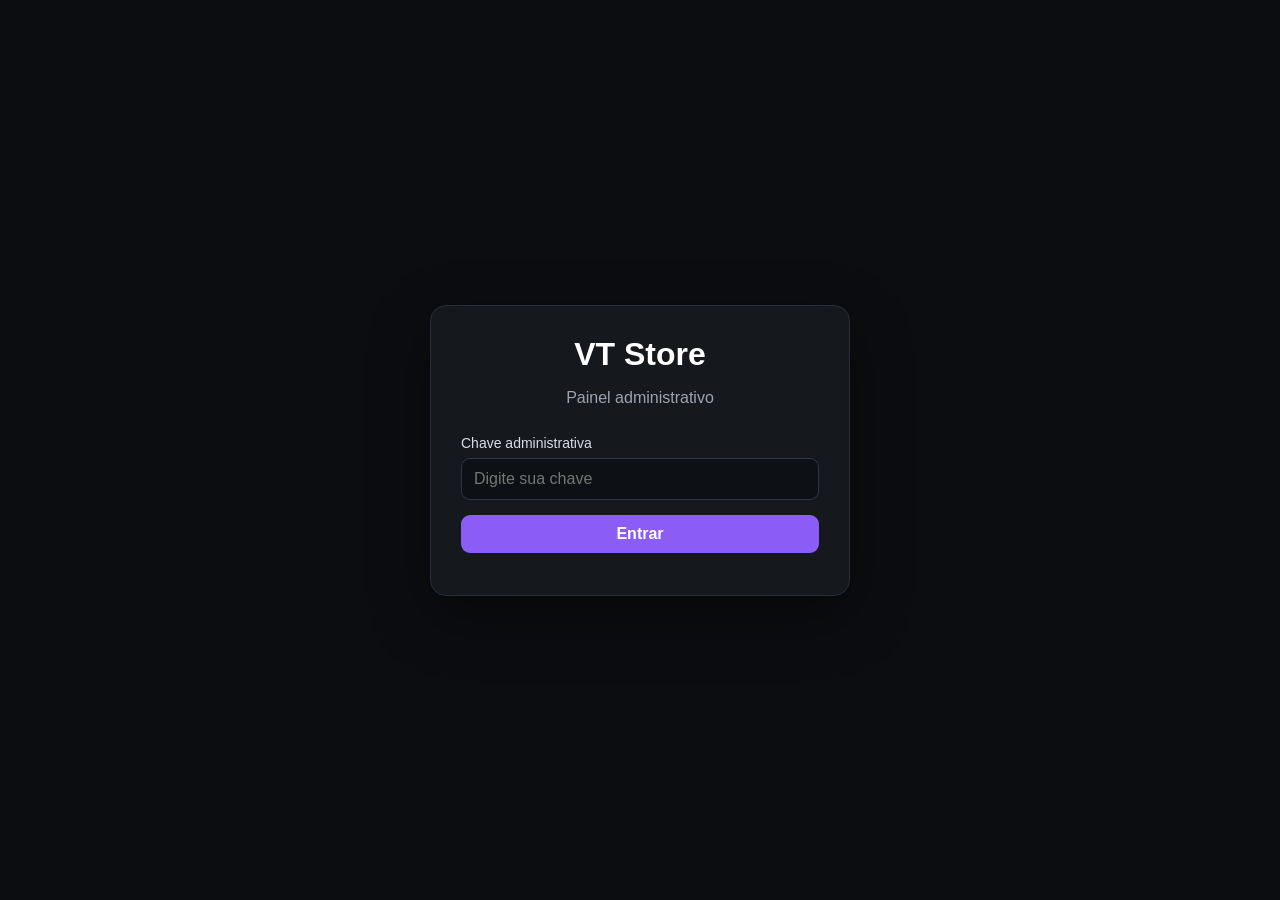
<file: admin.html>
<!DOCTYPE html>
<html lang="pt-BR">
<head>
  <meta charset="UTF-8">
  <meta name="viewport" content="width=device-width, initial-scale=1.0">

  <title>VT Store - Painel Administrativo</title>

  <style>
    * {
      box-sizing: border-box;
    }

    body {
      margin: 0;
      background: #0b0d10;
      color: #fff;
      font-family: Arial, Helvetica, sans-serif;
    }

    button,
    input,
    select,
    textarea {
      font: inherit;
    }

    button {
      cursor: pointer;
      border: 0;
      border-radius: 9px;
      padding: 10px 15px;
      font-weight: 700;
    }

    input,
    select,
    textarea {
      width: 100%;
      background: #0d1014;
      color: #fff;
      border: 1px solid #303640;
      border-radius: 9px;
      padding: 11px 12px;
      outline: none;
    }

    input:focus,
    select:focus,
    textarea:focus {
      border-color: #8b5cf6;
    }

    textarea {
      resize: vertical;
      min-height: 90px;
    }

    .btn-primary {
      background: #8b5cf6;
      color: #fff;
    }

    .btn-secondary {
      background: #292e36;
      color: #fff;
    }

    .btn-success {
      background: #198754;
      color: #fff;
    }

    .btn-danger {
      background: #dc3545;
      color: #fff;
    }

    .btn-whatsapp {
      background: #25d366;
      color: #fff;
    }

    .field {
      margin-bottom: 15px;
    }

    label {
      display: block;
      margin-bottom: 7px;
      color: #d9dde3;
      font-size: 14px;
    }

    /* LOGIN */

    .login {
      min-height: 100vh;
      display: flex;
      align-items: center;
      justify-content: center;
      padding: 20px;
    }

    .login-box {
      width: 100%;
      max-width: 420px;
      background: #15181d;
      border: 1px solid #292e36;
      border-radius: 16px;
      padding: 30px;
      box-shadow: 0 20px 60px rgba(0,0,0,.4);
    }

    .login-box h1 {
      margin: 0 0 8px;
      text-align: center;
    }

    .login-box p {
      text-align: center;
      color: #9da4af;
      margin-bottom: 28px;
    }

    .error {
      color: #ff7777;
      margin-top: 12px;
      font-size: 14px;
    }

    /* PAINEL */

    #panel {
      display: none;
    }

    header {
      position: sticky;
      top: 0;
      z-index: 20;
      background: rgba(11,13,16,.96);
      backdrop-filter: blur(10px);
      border-bottom: 1px solid #242931;
    }

    .header-inner {
      max-width: 1500px;
      margin: auto;
      padding: 15px 20px;
      display: flex;
      justify-content: space-between;
      align-items: center;
      gap: 15px;
    }

    .logo {
      font-size: 22px;
      font-weight: 900;
    }

    .logo span {
      color: #8b5cf6;
    }

    main {
      max-width: 1500px;
      margin: auto;
      padding: 25px 20px 60px;
    }

    /* ESTATÍSTICAS */

    .stats {
      display: grid;
      grid-template-columns: repeat(6, 1fr);
      gap: 14px;
      margin-bottom: 25px;
    }

    .stat {
      background: #15181d;
      border: 1px solid #292e36;
      border-radius: 13px;
      padding: 18px;
    }

    .stat-title {
      color: #969eaa;
      font-size: 13px;
      margin-bottom: 8px;
    }

    .stat-value {
      font-size: 25px;
      font-weight: 900;
    }

    /* SEÇÕES */

    .section {
      background: #15181d;
      border: 1px solid #292e36;
      border-radius: 14px;
      margin-bottom: 25px;
      overflow: hidden;
    }

    .section-header {
      padding: 18px 20px;
      border-bottom: 1px solid #292e36;
      display: flex;
      justify-content: space-between;
      align-items: center;
      gap: 10px;
    }

    .section-header h2 {
      margin: 0;
      font-size: 18px;
    }

    /* NOVO PRODUTO */

    .new-product {
      padding: 20px;
    }

    .new-product-grid {
      display: grid;
      grid-template-columns: 1fr 1fr;
      gap: 15px;
    }

    .new-product-grid .full {
      grid-column: 1 / -1;
    }

    .new-product-actions {
      display: flex;
      gap: 10px;
      flex-wrap: wrap;
      margin-top: 5px;
    }

    .new-product-message {
      margin-top: 12px;
      font-size: 14px;
    }

    /* PEDIDOS */

    .table-wrapper {
      overflow-x: auto;
    }

    table {
      width: 100%;
      border-collapse: collapse;
      min-width: 1150px;
    }

    th,
    td {
      padding: 13px 15px;
      border-bottom: 1px solid #252a31;
      text-align: left;
      vertical-align: middle;
    }

    th {
      color: #969eaa;
      font-size: 12px;
      text-transform: uppercase;
    }

    td {
      font-size: 14px;
    }

    tr:hover td {
      background: rgba(139,92,246,.025);
    }

    .status {
      min-width: 145px;
    }

    .delivery-badge {
      display: inline-block;
      padding: 5px 8px;
      border-radius: 7px;
      background: #292e36;
      font-size: 12px;
      font-weight: 700;
      margin-bottom: 5px;
    }

    .delivery-home {
      background: rgba(139,92,246,.16);
      color: #c4a7ff;
    }

    .delivery-pickup {
      background: rgba(25,135,84,.18);
      color: #72e0a5;
    }

    .shipping-price {
      color: #9da4af;
      font-size: 12px;
    }

    /* PRODUTOS */

    .products-grid {
      display: grid;
      grid-template-columns: repeat(3, 1fr);
      gap: 18px;
      padding: 20px;
    }

    .product-card {
      background: #0e1115;
      border: 1px solid #292e36;
      border-radius: 13px;
      padding: 16px;
    }

    .product-card h3 {
      margin: 0 0 14px;
    }

    .product-image {
      width: 100%;
      aspect-ratio: 1/1;
      object-fit: cover;
      border-radius: 10px;
      background: #181c22;
      margin-bottom: 12px;
    }

    .stock-row {
      display: flex;
      gap: 7px;
      align-items: center;
    }

    .stock-row button {
      width: 40px;
      padding: 10px 0;
    }

    .actions {
      display: flex;
      gap: 8px;
      flex-wrap: wrap;
      margin-top: 14px;
    }

    .checkbox {
      display: flex;
      align-items: center;
      gap: 8px;
      margin-top: 10px;
    }

    .checkbox input {
      width: auto;
    }

    .media-list {
      display: grid;
      grid-template-columns: repeat(3, 1fr);
      gap: 8px;
      margin-top: 12px;
    }

    .media-item {
      position: relative;
    }

    .media-item img,
    .media-item video {
      width: 100%;
      aspect-ratio: 1;
      object-fit: cover;
      border-radius: 7px;
      background: #111;
    }

    .media-delete {
      position: absolute;
      right: 5px;
      top: 5px;
      padding: 5px 8px;
      background: #dc3545;
      color: #fff;
      font-size: 12px;
    }

    /* MODAL */

    .modal {
      position: fixed;
      inset: 0;
      background: rgba(0,0,0,.75);
      z-index: 100;
      display: none;
      align-items: center;
      justify-content: center;
      padding: 20px;
    }

    .modal.show {
      display: flex;
    }

    .modal-content {
      width: 100%;
      max-width: 850px;
      max-height: 90vh;
      overflow-y: auto;
      background: #15181d;
      border: 1px solid #303640;
      border-radius: 15px;
      padding: 22px;
    }

    .modal-header {
      display: flex;
      justify-content: space-between;
      align-items: center;
      margin-bottom: 20px;
    }

    .modal-header h2 {
      margin: 0;
    }

    .close {
      background: transparent;
      color: #fff;
      font-size: 24px;
      padding: 0 5px;
    }

    .order-info {
      display: grid;
      grid-template-columns: 1fr 1fr;
      gap: 12px;
    }

    .info-box {
      background: #0e1115;
      border: 1px solid #292e36;
      border-radius: 9px;
      padding: 12px;
    }

    .info-box small {
      display: block;
      color: #8e96a2;
      margin-bottom: 4px;
    }

    .info-box strong {
      word-break: break-word;
    }

    .order-items {
      margin-top: 18px;
    }

    .order-item {
      display: flex;
      justify-content: space-between;
      gap: 15px;
      padding: 12px 0;
      border-bottom: 1px solid #292e36;
    }

    .order-total {
      text-align: right;
      font-size: 22px;
      font-weight: 900;
      margin-top: 18px;
    }

    .shipping-box {
      margin-top: 18px;
      background: #0e1115;
      border: 1px solid #292e36;
      border-radius: 10px;
      padding: 15px;
    }

    .shipping-box h3 {
      margin: 0 0 12px;
    }

    .shipping-line {
      display: flex;
      justify-content: space-between;
      gap: 15px;
      padding: 7px 0;
      border-bottom: 1px solid #292e36;
    }

    .shipping-line:last-child {
      border-bottom: 0;
    }

    .empty {
      text-align: center;
      padding: 35px;
      color: #8f97a3;
    }

    .small-muted {
      color: #8e96a2;
      font-size: 12px;
    }

    @media (max-width: 1100px) {
      .stats {
        grid-template-columns: repeat(3, 1fr);
      }

      .products-grid {
        grid-template-columns: repeat(2, 1fr);
      }
    }

    @media (max-width: 700px) {
      .stats {
        grid-template-columns: repeat(2, 1fr);
      }

      .products-grid {
        grid-template-columns: 1fr;
      }

      .new-product-grid {
        grid-template-columns: 1fr;
      }

      .new-product-grid .full {
        grid-column: auto;
      }

      .order-info {
        grid-template-columns: 1fr;
      }

      .header-inner {
        align-items: flex-start;
      }
    }
  </style>
</head>

<body>

  <!-- LOGIN -->

  <div id="loginScreen" class="login">

    <div class="login-box">

      <h1>VT Store</h1>

      <p>Painel administrativo</p>

      <div class="field">

        <label for="adminKey">
          Chave administrativa
        </label>

        <input
          type="password"
          id="adminKey"
          placeholder="Digite sua chave"
          autocomplete="off"
        >

      </div>

      <button
        class="btn-primary"
        style="width:100%;"
        onclick="login()"
      >
        Entrar
      </button>

      <div
        id="loginError"
        class="error"
      ></div>

    </div>

  </div>


  <!-- PAINEL -->

  <div id="panel">

    <header>

      <div class="header-inner">

        <div class="logo">
          VT <span>STORE</span> — ADMIN
        </div>

        <button
          class="btn-danger"
          onclick="logout()"
        >
          Sair
        </button>

      </div>

    </header>


    <main>

      <!-- ESTATÍSTICAS -->

      <div class="stats">

        <div class="stat">

          <div class="stat-title">
            Total de pedidos
          </div>

          <div
            id="statTotal"
            class="stat-value"
          >
            0
          </div>

        </div>


        <div class="stat">

          <div class="stat-title">
            Pendentes
          </div>

          <div
            id="statPending"
            class="stat-value"
          >
            0
          </div>

        </div>


        <div class="stat">

          <div class="stat-title">
            Pagos
          </div>

          <div
            id="statPaid"
            class="stat-value"
          >
            0
          </div>

        </div>


        <div class="stat">

          <div class="stat-title">
            Enviados
          </div>

          <div
            id="statShipped"
            class="stat-value"
          >
            0
          </div>

        </div>


        <div class="stat">

          <div class="stat-title">
            Entregues
          </div>

          <div
            id="statDelivered"
            class="stat-value"
          >
            0
          </div>

        </div>


        <div class="stat">

          <div class="stat-title">
            Total vendido
          </div>

          <div
            id="statRevenue"
            class="stat-value"
          >
            R$ 0,00
          </div>

        </div>

      </div>


      <!-- CADASTRAR PRODUTO -->

      <section class="section">

        <div class="section-header">

          <h2>
            ➕ Cadastrar novo produto
          </h2>

        </div>


        <div class="new-product">

          <div class="new-product-grid">

            <div class="field">

              <label>
                Nome do produto *
              </label>

              <input
                id="newProductName"
                type="text"
                placeholder="Ex: Xbox One S 1TB"
              >

            </div>


            <div class="field">

              <label>
                Categoria *
              </label>

              <input
                id="newProductCategory"
                type="text"
                placeholder="Ex: Xbox"
              >

            </div>


            <div class="field">

              <label>
                Preço *
              </label>

              <input
                id="newProductPrice"
                type="number"
                step="0.01"
                min="0"
                placeholder="Ex: 1000"
              >

            </div>


            <div class="field">

              <label>
                Estoque *
              </label>

              <input
                id="newProductStock"
                type="number"
                min="0"
                step="1"
                value="1"
              >

            </div>


            <div class="field full">

              <label>
                Descrição
              </label>

              <textarea
                id="newProductDescription"
                placeholder="Digite a descrição do produto..."
              ></textarea>

            </div>


            <div>

              <label class="checkbox">

                <input
                  type="checkbox"
                  id="newProductActive"
                  checked
                >

                Produto ativo

              </label>

            </div>


            <div>

              <label class="checkbox">

                <input
                  type="checkbox"
                  id="newProductPromotion"
                >

                Produto em promoção

              </label>

            </div>

          </div>


          <div class="new-product-actions">

            <button
              class="btn-success"
              onclick="createProduct()"
            >
              Criar produto
            </button>

            <button
              class="btn-secondary"
              onclick="clearNewProductForm()"
            >
              Limpar
            </button>

          </div>


          <div
            id="newProductMessage"
            class="new-product-message"
          ></div>

        </div>

      </section>


      <!-- PEDIDOS -->

      <section class="section">

        <div class="section-header">

          <h2>
            🛒 Pedidos
          </h2>

          <button
            class="btn-secondary"
            onclick="loadData()"
          >
            Atualizar
          </button>

        </div>


        <div class="table-wrapper">

          <table>

            <thead>

              <tr>

                <th>Pedido</th>
                <th>Cliente</th>
                <th>Entrega</th>
                <th>Endereço</th>
                <th>Produtos</th>
                <th>Frete</th>
                <th>Valor</th>
                <th>Status</th>
                <th>Data</th>
                <th></th>

              </tr>

            </thead>


            <tbody id="ordersTable"></tbody>

          </table>

        </div>

      </section>


      <!-- PRODUTOS -->

      <section class="section">

        <div class="section-header">

          <h2>
            📦 Produtos cadastrados
          </h2>

        </div>


        <div
          id="productsGrid"
          class="products-grid"
        ></div>

      </section>

    </main>

  </div>


  <!-- MODAL PEDIDO -->

  <div
    id="orderModal"
    class="modal"
  >

    <div class="modal-content">

      <div class="modal-header">

        <h2>
          Detalhes do pedido
        </h2>

        <button
          class="close"
          onclick="closeOrderModal()"
        >
          ×
        </button>

      </div>


      <div id="orderDetails"></div>

    </div>

  </div>


<script>
"use strict";


const ADMIN_FUNCTION_URL =
  "https://knmwxyxgcgytzhggzhhd.supabase.co/functions/v1/admin-orders";


const WHATSAPP_NUMBER =
  "5515991713864";


let adminKey = "";

let products = [];
let productImages = [];
let productVideos = [];
let orders = [];


/* =========================================================
   LOGIN
========================================================= */

function login() {

  const input =
    document.getElementById("adminKey");

  const error =
    document.getElementById("loginError");

  adminKey =
    String(input.value || "").trim();


  if (!adminKey) {

    error.textContent =
      "Digite sua chave.";

    return;
  }


  error.textContent =
    "Verificando...";


  loadData();

}


/* =========================================================
   LOGOUT
========================================================= */

function logout() {

  adminKey = "";

  products = [];
  productImages = [];
  productVideos = [];
  orders = [];


  document.getElementById("panel").style.display =
    "none";


  document.getElementById("loginScreen").style.display =
    "flex";


  document.getElementById("adminKey").value =
    "";


  document.getElementById("loginError").textContent =
    "";

}


/* =========================================================
   API
========================================================= */

async function apiRequest(options = {}) {

  const response =
    await fetch(
      ADMIN_FUNCTION_URL,
      {
        ...options,

        headers: {
          ...(options.headers || {}),
          "x-admin-key": adminKey
        }
      }
    );


  let data = null;


  try {

    data =
      await response.json();

  } catch (error) {

    throw new Error(
      "Resposta inválida do servidor."
    );

  }


  if (
    !response.ok ||
    data.success === false
  ) {

    throw new Error(
      data.error ||
      data.message ||
      "Erro na requisição."
    );

  }


  return data;

}


/* =========================================================
   CARREGAR DADOS
========================================================= */

async function loadData() {

  const loginError =
    document.getElementById("loginError");


  try {

    const data =
      await apiRequest({
        method: "GET"
      });


    orders =
      Array.isArray(data.orders)
        ? data.orders
        : [];


    products =
      Array.isArray(data.products)
        ? data.products
        : [];


    productImages =
      Array.isArray(data.product_images)
        ? data.product_images
        : [];


    productVideos =
      Array.isArray(data.product_videos)
        ? data.product_videos
        : [];


    document.getElementById("loginScreen").style.display =
      "none";


    document.getElementById("panel").style.display =
      "block";


    renderStats();
    renderOrders();
    renderProducts();


  } catch (error) {

    console.error(error);


    document.getElementById("panel").style.display =
      "none";


    document.getElementById("loginScreen").style.display =
      "flex";


    loginError.textContent =
      error.message ||
      "Chave inválida ou erro ao conectar.";

  }

}


/* =========================================================
   CRIAR PRODUTO
========================================================= */

async function createProduct() {

  const message =
    document.getElementById(
      "newProductMessage"
    );


  const name =
    document.getElementById(
      "newProductName"
    ).value.trim();


  const category =
    document.getElementById(
      "newProductCategory"
    ).value.trim();


  const price =
    Number(
      document.getElementById(
        "newProductPrice"
      ).value || 0
    );


  const stock =
    Number(
      document.getElementById(
        "newProductStock"
      ).value || 0
    );


  const description =
    document.getElementById(
      "newProductDescription"
    ).value;


  const active =
    document.getElementById(
      "newProductActive"
    ).checked;


  const promotion =
    document.getElementById(
      "newProductPromotion"
    ).checked;


  if (!name) {

    message.style.color =
      "#ff7777";

    message.textContent =
      "Digite o nome do produto.";

    return;
  }


  if (!category) {

    message.style.color =
      "#ff7777";

    message.textContent =
      "Digite a categoria.";

    return;
  }


  if (
    !Number.isFinite(price) ||
    price < 0
  ) {

    message.style.color =
      "#ff7777";

    message.textContent =
      "Digite um preço válido.";

    return;
  }


  if (
    !Number.isInteger(stock) ||
    stock < 0
  ) {

    message.style.color =
      "#ff7777";

    message.textContent =
      "Digite um estoque válido.";

    return;
  }


  try {

    message.style.color =
      "#aaa";

    message.textContent =
      "Criando produto...";


    await apiRequest({

      method: "POST",

      headers: {
        "Content-Type":
          "application/json"
      },

      body:
        JSON.stringify({

          action:
            "create_product",

          name:
            name,

          category:
            category,

          description:
            description,

          price:
            price,

          stock:
            stock,

          active:
            active,

          promotion:
            promotion

        })

    });


    message.style.color =
      "#4ade80";

    message.textContent =
      "Produto criado com sucesso!";


    clearNewProductForm();


    await loadData();


    window.scrollTo({
      top: 0,
      behavior: "smooth"
    });


  } catch (error) {

    console.error(error);

    message.style.color =
      "#ff7777";

    message.textContent =
      error.message ||
      "Erro ao criar produto.";

  }

}


/* =========================================================
   LIMPAR NOVO PRODUTO
========================================================= */

function clearNewProductForm() {

  document.getElementById(
    "newProductName"
  ).value = "";


  document.getElementById(
    "newProductCategory"
  ).value = "";


  document.getElementById(
    "newProductPrice"
  ).value = "";


  document.getElementById(
    "newProductStock"
  ).value = "1";


  document.getElementById(
    "newProductDescription"
  ).value = "";


  document.getElementById(
    "newProductActive"
  ).checked = true;


  document.getElementById(
    "newProductPromotion"
  ).checked = false;

}


/* =========================================================
   ESTATÍSTICAS
========================================================= */

function renderStats() {

  const total =
    orders.length;


  const pending =
    orders.filter(
      o => o.status === "pending"
    ).length;


  const paid =
    orders.filter(
      o => o.status === "paid"
    ).length;


  const shipped =
    orders.filter(
      o => o.status === "shipped"
    ).length;


  const delivered =
    orders.filter(
      o => o.status === "delivered"
    ).length;


  const revenue =
    orders
      .filter(
        o =>
          o.status === "paid" ||
          o.status === "shipped" ||
          o.status === "delivered"
      )
      .reduce(
        (sum, order) =>
          sum +
          Number(order.total || 0),
        0
      );


  document.getElementById(
    "statTotal"
  ).textContent =
    total;


  document.getElementById(
    "statPending"
  ).textContent =
    pending;


  document.getElementById(
    "statPaid"
  ).textContent =
    paid;


  document.getElementById(
    "statShipped"
  ).textContent =
    shipped;


  document.getElementById(
    "statDelivered"
  ).textContent =
    delivered;


  document.getElementById(
    "statRevenue"
  ).textContent =
    formatMoney(revenue);

}


/* =========================================================
   PEDIDOS
========================================================= */

function renderOrders() {

  const tbody =
    document.getElementById(
      "ordersTable"
    );


  if (!orders.length) {

    tbody.innerHTML =
      `
        <tr>
          <td colspan="10">
            <div class="empty">
              Nenhum pedido encontrado.
            </div>
          </td>
        </tr>
      `;

    return;
  }


  tbody.innerHTML =
    orders.map(
      order => {

        const items =
          parseItems(order.items);


        const productNames =
          items
            .map(
              item =>
                escapeHtml(
                  item.name ||
                  item.product_name ||
                  "Produto"
                ) +
                (
                  Number(item.quantity || 1) > 1
                    ? " x" + Number(item.quantity)
                    : ""
                )
            )
            .join("<br>");


        const address =
          [
            order.customer_address,
            order.customer_number,
            order.customer_complement
          ]
          .filter(Boolean)
          .join(", ");


        const deliveryInfo =
          getDeliveryInfo(order);


        const shippingPrice =
          getShippingPrice(order);


        return `
          <tr>

            <td>
              <strong>
                ${escapeHtml(
                  order.order_nsu ||
                  "-"
                )}
              </strong>
            </td>


            <td>

              ${escapeHtml(
                order.customer_name ||
                "Não informado"
              )}

              <br>

              <small>
                ${escapeHtml(
                  order.customer_phone ||
                  ""
                )}
              </small>

            </td>


            <td>

              <span
                class="delivery-badge ${
                  deliveryInfo.type === "pickup"
                    ? "delivery-pickup"
                    : "delivery-home"
                }"
              >
                ${escapeHtml(
                  deliveryInfo.label
                )}
              </span>

              <br>

              <span class="small-muted">
                ${escapeHtml(
                  deliveryInfo.detail
                )}
              </span>

            </td>


            <td>

              ${escapeHtml(
                address ||
                (
                  deliveryInfo.type === "pickup"
                    ? "Retirada em Itapetininga/SP"
                    : "Não informado"
                )
              )}

              ${
                order.customer_cep
                  ? `
                    <br>
                    <small>
                      CEP:
                      ${escapeHtml(
                        order.customer_cep
                      )}
                    </small>
                  `
                  : ""
              }

            </td>


            <td>
              ${productNames || "-"}
            </td>


            <td>

              <strong>
                ${
                  shippingPrice > 0
                    ? formatMoney(shippingPrice)
                    : "Grátis"
                }
              </strong>

            </td>


            <td>

              <strong>
                ${formatMoney(order.total)}
              </strong>

            </td>


            <td>

              <select
                class="status"
                onchange="changeOrderStatus(
                  '${escapeJs(order.order_nsu)}',
                  this.value
                )"
              >

                ${statusOption(
                  "pending",
                  "🟡 PENDENTE",
                  order.status
                )}

                ${statusOption(
                  "paid",
                  "🟢 PAGO",
                  order.status
                )}

                ${statusOption(
                  "shipped",
                  "📦 ENVIADO",
                  order.status
                )}

                ${statusOption(
                  "delivered",
                  "✅ ENTREGUE",
                  order.status
                )}

                ${statusOption(
                  "cancelled",
                  "🔴 CANCELADO",
                  order.status
                )}

              </select>

            </td>


            <td>
              ${formatDate(order.created_at)}
            </td>


            <td>

              <button
                class="btn-secondary"
                onclick="openOrder(
                  '${escapeJs(order.order_nsu)}'
                )"
              >
                Ver
              </button>

            </td>

          </tr>
        `;

      }
    ).join("");

}


/* =========================================================
   ENTREGA
========================================================= */

function getDeliveryInfo(order) {

  const shipping =
    order.shipping ||
    order.shipping_data ||
    order.delivery ||
    null;


  const shippingId =
    shipping &&
    typeof shipping === "object"
      ? (
          shipping.id ||
          shipping.shipping_id ||
          ""
        )
      : "";


  const shippingName =
    shipping &&
    typeof shipping === "object"
      ? (
          shipping.name ||
          shipping.label ||
          ""
        )
      : "";


  if (
    shippingId === "vt-retirada" ||
    /retirada/i.test(
      shippingName
    ) ||
    (
      !order.customer_address &&
      !order.customer_cep &&
      Number(order.shipping_price || 0) === 0
    )
  ) {

    return {
      type: "pickup",
      label: "🎁 Retirada grátis",
      detail: "Itapetininga/SP"
    };

  }


  return {
    type: "delivery",
    label: "🚚 Receber em casa",
    detail:
      shippingName ||
      "Entrega"
  };

}


function getShippingPrice(order) {

  const possibleValues = [

    order.shipping_price,

    order.shipping_cost,

    order.freight,

    order.delivery_price,

    order.shipping_amount

  ];


  for (
    const value of possibleValues
  ) {

    const number =
      Number(value);


    if (
      Number.isFinite(number)
    ) {

      return number;

    }

  }


  const shipping =
    order.shipping;


  if (
    shipping &&
    typeof shipping === "object"
  ) {

    const number =
      Number(
        shipping.price ||
        shipping.amount ||
        shipping.cost ||
        0
      );


    if (
      Number.isFinite(number)
    ) {

      return number;

    }

  }


  /*
    Compatibilidade com pedidos antigos:

    Se o pedido não possui campo de frete,
    tentamos descobrir pelo total dos itens.
  */

  const items =
    parseItems(order.items);


  const itemsTotal =
    items.reduce(
      (sum, item) => {

        const quantity =
          Number(
            item.quantity || 1
          );

        const price =
          Number(
            item.price ||
            item.unit_price ||
            0
          );

        return sum +
          (price * quantity);

      },
      0
    );


  const total =
    Number(
      order.total || 0
    );


  const difference =
    total -
    itemsTotal;


  if (
    difference > 0.009
  ) {

    return difference;

  }


  return 0;

}


/* =========================================================
   STATUS
========================================================= */

function statusOption(
  value,
  label,
  current
) {

  return `
    <option
      value="${value}"
      ${current === value ? "selected" : ""}
    >
      ${label}
    </option>
  `;

}


async function changeOrderStatus(
  orderNsu,
  status
) {

  try {

    const confirmed =
      confirm(
        "Alterar o status deste pedido para:\n\n" +
        statusLabel(status) +
        "?"
      );


    if (!confirmed) {

      renderOrders();

      return;
    }


    await apiRequest({

      method: "POST",

      headers: {
        "Content-Type":
          "application/json"
      },

      body:
        JSON.stringify({

          action:
            "update_order_status",

          order_nsu:
            orderNsu,

          status:
            status

        })

    });


    await loadData();


  } catch (error) {

    alert(
      error.message ||
      "Não foi possível alterar o status."
    );

    renderOrders();

  }

}


function statusLabel(status) {

  const labels = {

    pending:
      "🟡 PENDENTE",

    paid:
      "🟢 PAGO",

    shipped:
      "📦 ENVIADO",

    delivered:
      "✅ ENTREGUE",

    cancelled:
      "🔴 CANCELADO"

  };


  return labels[status] ||
    status;

}


/* =========================================================
   ABRIR PEDIDO
========================================================= */

function openOrder(orderNsu) {

  const order =
    orders.find(
      o =>
        String(o.order_nsu) ===
        String(orderNsu)
    );


  if (!order) {

    alert(
      "Pedido não encontrado."
    );

    return;
  }


  const items =
    parseItems(order.items);


  const deliveryInfo =
    getDeliveryInfo(order);


  const shippingPrice =
    getShippingPrice(order);


  const address =
    [
      order.customer_address,
      order.customer_number,
      order.customer_complement
    ]
    .filter(Boolean)
    .join(", ");


  const fullAddress =
    [
      address,
      order.customer_neighborhood,
      order.customer_city,
      order.customer_state
    ]
    .filter(Boolean)
    .join(" - ");


  const phone =
    normalizePhone(
      order.customer_phone
    );


  const whatsappMessage =
    buildWhatsAppMessage(order);


  const itemsTotal =
    items.reduce(
      (sum, item) => {

        const quantity =
          Number(
            item.quantity || 1
          );

        const price =
          Number(
            item.price ||
            item.unit_price ||
            0
          );

        return sum +
          price * quantity;

      },
      0
    );


  const html = `

    <div class="order-info">


      <div class="info-box">

        <small>Número do pedido</small>

        <strong>
          ${escapeHtml(
            order.order_nsu ||
            "-"
          )}
        </strong>

      </div>


      <div class="info-box">

        <small>Status</small>

        <strong>
          ${statusLabel(order.status)}
        </strong>

      </div>


      <div class="info-box">

        <small>Cliente</small>

        <strong>
          ${escapeHtml(
            order.customer_name ||
            "Não informado"
          )}
        </strong>

      </div>


      <div class="info-box">

        <small>Telefone</small>

        <strong>
          ${escapeHtml(
            order.customer_phone ||
            "Não informado"
          )}
        </strong>

      </div>


      <div class="info-box">

        <small>E-mail</small>

        <strong>
          ${escapeHtml(
            order.customer_email ||
            "Não informado"
          )}
        </strong>

      </div>


      <div class="info-box">

        <small>Forma de recebimento</small>

        <strong>
          ${escapeHtml(
            deliveryInfo.label
          )}
        </strong>

        <br>

        <span class="small-muted">
          ${escapeHtml(
            deliveryInfo.detail
          )}
        </span>

      </div>


      ${
        deliveryInfo.type === "delivery"
          ? `
            <div class="info-box">

              <small>CEP</small>

              <strong>
                ${escapeHtml(
                  order.customer_cep ||
                  "Não informado"
                )}
              </strong>

            </div>


            <div
              class="info-box"
              style="grid-column:1/-1;"
            >

              <small>Endereço</small>

              <strong>
                ${escapeHtml(
                  fullAddress ||
                  "Não informado"
                )}
              </strong>

            </div>
          `
          : `
            <div
              class="info-box"
              style="grid-column:1/-1;"
            >

              <small>Local de retirada</small>

              <strong>
                VT Store — Itapetininga/SP
              </strong>

            </div>
          `
      }


      <div class="info-box">

        <small>Pagamento</small>

        <strong>
          ${escapeHtml(
            order.payment_method ||
            "Aguardando pagamento"
          )}
        </strong>

      </div>


      <div class="info-box">

        <small>ID do pagamento</small>

        <strong>
          ${escapeHtml(
            order.payment_id ||
            "Não informado"
          )}
        </strong>

      </div>


      <div class="info-box">

        <small>Data da compra</small>

        <strong>
          ${formatDate(
            order.created_at
          )}
        </strong>

      </div>


      <div class="info-box">

        <small>Pagamento confirmado</small>

        <strong>
          ${
            order.paid_at
              ? formatDate(
                  order.paid_at
                )
              : "Não"
          }
        </strong>

      </div>


      ${
        order.transaction_nsu
          ? `
            <div
              class="info-box"
              style="grid-column:1/-1;"
            >

              <small>Transaction NSU InfinitePay</small>

              <strong>
                ${escapeHtml(
                  order.transaction_nsu
                )}
              </strong>

            </div>
          `
          : ""
      }

    </div>


    <!-- ENTREGA -->

    <div class="shipping-box">

      <h3>
        🚚 Entrega / Retirada
      </h3>


      <div class="shipping-line">

        <span>
          Forma de recebimento
        </span>

        <strong>
          ${escapeHtml(
            deliveryInfo.label
          )}
        </strong>

      </div>


      <div class="shipping-line">

        <span>
          Opção
        </span>

        <strong>
          ${escapeHtml(
            deliveryInfo.detail
          )}
        </strong>

      </div>


      <div class="shipping-line">

        <span>
          Frete
        </span>

        <strong>
          ${
            shippingPrice > 0
              ? formatMoney(
                  shippingPrice
                )
              : "Grátis"
          }
        </strong>

      </div>


      ${
        deliveryInfo.type === "delivery" &&
        order.shipping_delivery_time
          ? `
            <div class="shipping-line">

              <span>
                Prazo estimado
              </span>

              <strong>
                ${escapeHtml(
                  order.shipping_delivery_time
                )}
              </strong>

            </div>
          `
          : ""
      }


      ${
        order.shipping_name
          ? `
            <div class="shipping-line">

              <span>
                Serviço
              </span>

              <strong>
                ${escapeHtml(
                  order.shipping_name
                )}
              </strong>

            </div>
          `
          : ""
      }

    </div>


    <!-- PRODUTOS -->

    <div class="order-items">

      <h3>
        Produtos
      </h3>


      ${
        items.length
          ? items.map(
              item => {

                const quantity =
                  Number(
                    item.quantity || 1
                  );


                const price =
                  Number(
                    item.price ||
                    item.unit_price ||
                    0
                  );


                return `
                  <div class="order-item">

                    <div>

                      <strong>
                        ${escapeHtml(
                          item.name ||
                          item.product_name ||
                          "Produto"
                        )}
                      </strong>

                      <br>

                      <small>
                        Quantidade:
                        ${quantity}
                      </small>

                    </div>


                    <strong>
                      ${formatMoney(
                        price * quantity
                      )}
                    </strong>

                  </div>
                `;

              }
            ).join("")
          : `
            <div class="empty">
              Nenhum produto informado.
            </div>
          `
      }

    </div>


    <!-- RESUMO -->

    <div class="shipping-box">

      <h3>
        💰 Resumo do pedido
      </h3>


      <div class="shipping-line">

        <span>
          Produtos
        </span>

        <strong>
          ${formatMoney(
            itemsTotal
          )}
        </strong>

      </div>


      <div class="shipping-line">

        <span>
          Frete
        </span>

        <strong>
          ${
            shippingPrice > 0
              ? formatMoney(
                  shippingPrice
                )
              : "Grátis"
          }
        </strong>

      </div>


      <div class="shipping-line">

        <span>
          Total pago
        </span>

        <strong>
          ${formatMoney(
            order.total
          )}
        </strong>

      </div>

    </div>


    <div class="order-total">

      Total:
      ${formatMoney(
        order.total
      )}

    </div>


    <div class="actions">


      ${
        phone
          ? `
            <button
              class="btn-whatsapp"
              onclick="window.open(
                'https://wa.me/${phone}?text=${encodeURIComponent(whatsappMessage)}',
                '_blank'
              )"
            >
              WhatsApp
            </button>
          `
          : `
            <button
              class="btn-secondary"
              disabled
            >
              WhatsApp indisponível
            </button>
          `
      }


      <button
        class="btn-secondary"
        onclick="copyOrder(
          '${escapeJs(order.order_nsu)}'
        )"
      >
        Copiar pedido
      </button>


      ${
        deliveryInfo.type === "delivery"
          ? `
            <button
              class="btn-primary"
              onclick="copyAddress(
                '${escapeJs(order.order_nsu)}'
              )"
            >
              Copiar endereço
            </button>
          `
          : ""
      }


    </div>

  `;


  document.getElementById(
    "orderDetails"
  ).innerHTML =
    html;


  document.getElementById(
    "orderModal"
  ).classList.add("show");

}


function closeOrderModal() {

  document.getElementById(
    "orderModal"
  ).classList.remove("show");

}


/* =========================================================
   PRODUTOS
========================================================= */

function renderProducts() {

  const container =
    document.getElementById(
      "productsGrid"
    );


  if (!products.length) {

    container.innerHTML =
      `
        <div class="empty">
          Nenhum produto cadastrado.
        </div>
      `;

    return;
  }


  container.innerHTML =
    products.map(
      product =>
        renderProductCard(product)
    ).join("");

}


function renderProductCard(
  product
) {

  const images =
    productImages.filter(
      image =>
        String(image.product_id) ===
        String(product.id)
    );


  const videos =
    productVideos.filter(
      video =>
        String(video.product_id) ===
        String(product.id)
    );


  const mainImage =
    images.length
      ? images[0].image_url
      : product.image_url || "";


  return `

    <div class="product-card">


      ${
        mainImage
          ? `
            <img
              class="product-image"
              src="${escapeAttribute(mainImage)}"
              alt="${escapeAttribute(product.name)}"
            >
          `
          : `
            <div
              class="product-image"
              style="
                display:flex;
                align-items:center;
                justify-content:center;
                color:#777;
              "
            >
              Sem foto
            </div>
          `
      }


      <div class="field">

        <label>
          Nome
        </label>

        <input
          id="name-${product.id}"
          value="${escapeAttribute(
            product.name || ""
          )}"
        >

      </div>


      <div class="field">

        <label>
          Categoria
        </label>

        <input
          id="category-${product.id}"
          value="${escapeAttribute(
            product.category || ""
          )}"
        >

      </div>


      <div class="field">

        <label>
          Descrição
        </label>

        <textarea
          id="description-${product.id}"
        >${escapeHtml(
          product.description || ""
        )}</textarea>

      </div>


      <div class="field">

        <label>
          Preço
        </label>

        <input
          type="number"
          step="0.01"
          min="0"
          id="price-${product.id}"
          value="${Number(
            product.price || 0
          )}"
        >

      </div>


      <div class="field">

        <label>
          Estoque
        </label>

        <div class="stock-row">

          <button
            class="btn-secondary"
            onclick="changeStock(
              '${escapeJs(product.id)}',
              -1
            )"
          >
            −
          </button>


          <input
            type="number"
            min="0"
            id="stock-${product.id}"
            value="${Number(
              product.stock || 0
            )}"
          >


          <button
            class="btn-secondary"
            onclick="changeStock(
              '${escapeJs(product.id)}',
              1
            )"
          >
            +
          </button>

        </div>

      </div>


      <label class="checkbox">

        <input
          type="checkbox"
          id="active-${product.id}"
          ${product.active ? "checked" : ""}
        >

        Produto ativo

      </label>


      <label class="checkbox">

        <input
          type="checkbox"
          id="promotion-${product.id}"
          ${product.promotion ? "checked" : ""}
        >

        Em promoção

      </label>


      <div class="actions">

        <button
          class="btn-primary"
          onclick="saveProduct(
            '${escapeJs(product.id)}'
          )"
        >
          Salvar produto
        </button>

      </div>


      <hr
        style="
          border:0;
          border-top:1px solid #292e36;
          margin:18px 0;
        "
      >


      <div>

        <strong>
          Fotos
        </strong>

        <input
          type="file"
          accept="image/*"
          onchange="uploadImage(
            '${escapeJs(product.id)}',
            this
          )"
          style="margin-top:8px;"
        >

      </div>


      ${
        images.length
          ? `
            <div class="media-list">

              ${
                images.map(
                  image =>
                    `
                      <div class="media-item">

                        <img
                          src="${escapeAttribute(
                            image.image_url
                          )}"
                          alt="Imagem"
                        >

                        <button
                          class="media-delete"
                          onclick="deleteImage(
                            '${escapeJs(image.id)}'
                          )"
                        >
                          X
                        </button>

                      </div>
                    `
                ).join("")
              }

            </div>
          `
          : ""
      }


      <div style="margin-top:18px;">

        <strong>
          Vídeos
        </strong>

        <input
          type="file"
          accept="video/*"
          onchange="uploadVideo(
            '${escapeJs(product.id)}',
            this
          )"
          style="margin-top:8px;"
        >

      </div>


      ${
        videos.length
          ? `
            <div class="media-list">

              ${
                videos.map(
                  video =>
                    `
                      <div class="media-item">

                        <video
                          src="${escapeAttribute(
                            video.video_url
                          )}"
                          controls
                        ></video>

                        <button
                          class="media-delete"
                          onclick="deleteVideo(
                            '${escapeJs(video.id)}'
                          )"
                        >
                          X
                        </button>

                      </div>
                    `
                ).join("")
              }

            </div>
          `
          : ""
      }

    </div>

  `;

}


/* =========================================================
   ESTOQUE
========================================================= */

function changeStock(
  productId,
  amount
) {

  const input =
    document.getElementById(
      "stock-" + productId
    );


  if (!input) {
    return;
  }


  let value =
    Number(
      input.value || 0
    );


  value += amount;


  if (value < 0) {
    value = 0;
  }


  input.value =
    value;

}


/* =========================================================
   SALVAR PRODUTO
========================================================= */

async function saveProduct(
  productId
) {

  try {

    const name =
      document.getElementById(
        "name-" + productId
      ).value.trim();


    const category =
      document.getElementById(
        "category-" + productId
      ).value.trim();


    const description =
      document.getElementById(
        "description-" + productId
      ).value;


    const price =
      Number(
        document.getElementById(
          "price-" + productId
        ).value || 0
      );


    const stock =
      Number(
        document.getElementById(
          "stock-" + productId
        ).value || 0
      );


    const active =
      document.getElementById(
        "active-" + productId
      ).checked;


    const promotion =
      document.getElementById(
        "promotion-" + productId
      ).checked;


    if (!name) {

      alert(
        "Informe o nome do produto."
      );

      return;
    }


    await apiRequest({

      method: "POST",

      headers: {
        "Content-Type":
          "application/json"
      },

      body:
        JSON.stringify({

          action:
            "update_product",

          product_id:
            productId,

          name:
            name,

          category:
            category,

          description:
            description,

          price:
            price,

          stock:
            stock,

          active:
            active,

          promotion:
            promotion

        })

    });


    alert(
      "Produto atualizado com sucesso!"
    );


    await loadData();


  } catch (error) {

    console.error(error);

    alert(
      error.message ||
      "Erro ao salvar produto."
    );

  }

}


/* =========================================================
   FOTO
========================================================= */

async function uploadImage(
  productId,
  input
) {

  const file =
    input.files &&
    input.files[0];


  if (!file) {
    return;
  }


  try {

    const formData =
      new FormData();


    formData.append(
      "action",
      "upload_image"
    );


    formData.append(
      "product_id",
      productId
    );


    formData.append(
      "file",
      file
    );


    await apiRequest({

      method: "POST",

      body:
        formData

    });


    alert(
      "Foto enviada com sucesso!"
    );


    input.value =
      "";


    await loadData();


  } catch (error) {

    console.error(error);

    alert(
      error.message ||
      "Erro ao enviar foto."
    );


    input.value =
      "";

  }

}


/* =========================================================
   VÍDEO
========================================================= */

async function uploadVideo(
  productId,
  input
) {

  const file =
    input.files &&
    input.files[0];


  if (!file) {
    return;
  }


  try {

    const formData =
      new FormData();


    formData.append(
      "action",
      "upload_video"
    );


    formData.append(
      "product_id",
      productId
    );


    formData.append(
      "file",
      file
    );


    await apiRequest({

      method: "POST",

      body:
        formData

    });


    alert(
      "Vídeo enviado com sucesso!"
    );


    input.value =
      "";


    await loadData();


  } catch (error) {

    console.error(error);

    alert(
      error.message ||
      "Erro ao enviar vídeo."
    );


    input.value =
      "";

  }

}


/* =========================================================
   EXCLUIR FOTO
========================================================= */

async function deleteImage(
  imageId
) {

  if (
    !confirm(
      "Excluir esta foto?"
    )
  ) {

    return;

  }


  try {

    await apiRequest({

      method: "POST",

      headers: {
        "Content-Type":
          "application/json"
      },

      body:
        JSON.stringify({

          action:
            "delete_image",

          image_id:
            imageId

        })

    });


    await loadData();


  } catch (error) {

    console.error(error);

    alert(
      error.message ||
      "Erro ao excluir foto."
    );

  }

}


/* =========================================================
   EXCLUIR VÍDEO
========================================================= */

async function deleteVideo(
  videoId
) {

  if (
    !confirm(
      "Excluir este vídeo?"
    )
  ) {

    return;

  }


  try {

    await apiRequest({

      method: "POST",

      headers: {
        "Content-Type":
          "application/json"
      },

      body:
        JSON.stringify({

          action:
            "delete_video",

          video_id:
            videoId

        })

    });


    await loadData();


  } catch (error) {

    console.error(error);

    alert(
      error.message ||
      "Erro ao excluir vídeo."
    );

  }

}


/* =========================================================
   WHATSAPP
========================================================= */

function normalizePhone(
  phone
) {

  if (!phone) {
    return "";
  }


  let number =
    String(phone)
      .replace(/\D/g, "");


  if (
    number.length === 10 ||
    number.length === 11
  ) {

    number =
      "55" + number;

  }


  return number;

}


function buildWhatsAppMessage(
  order
) {

  const delivery =
    getDeliveryInfo(order);


  const shippingPrice =
    getShippingPrice(order);


  let message =
    "Olá! Aqui é da VT Store.";


  message +=
    "\n\nSobre o seu pedido: " +
    (order.order_nsu || "");


  if (
    order.status === "paid"
  ) {

    message +=
      "\n\nSeu pagamento foi confirmado!";

  }


  if (
    order.status === "shipped"
  ) {

    message +=
      "\n\nSeu pedido foi enviado!";

  }


  if (
    order.status === "delivered"
  ) {

    message +=
      "\n\nSeu pedido foi marcado como entregue.";

  }


  message +=
    "\n\nForma de recebimento: " +
    delivery.label;


  if (
    delivery.type === "pickup"
  ) {

    message +=
      "\nLocal: Itapetininga/SP";

  } else {

    const address =
      [
        order.customer_address,
        order.customer_number,
        order.customer_complement,
        order.customer_neighborhood,
        order.customer_city,
        order.customer_state
      ]
      .filter(Boolean)
      .join(", ");


    if (address) {

      message +=
        "\nEndereço: " +
        address;

    }

  }


  message +=
    "\nFrete: " +
    (
      shippingPrice > 0
        ? formatMoney(
            shippingPrice
          )
        : "Grátis"
    );


  message +=
    "\nTotal: " +
    formatMoney(
      order.total
    );


  message +=
    "\n\nObrigado por comprar na VT Store!";


  return message;

}


/* =========================================================
   COPIAR PEDIDO
========================================================= */

async function copyOrder(
  orderNsu
) {

  const order =
    orders.find(
      o =>
        String(o.order_nsu) ===
        String(orderNsu)
    );


  if (!order) {
    return;
  }


  const items =
    parseItems(order.items);


  const delivery =
    getDeliveryInfo(order);


  const shippingPrice =
    getShippingPrice(order);


  const text =
    [

      "VT STORE",

      "",

      "PEDIDO: " +
        order.order_nsu,

      "",

      "Cliente: " +
        (order.customer_name || ""),

      "Telefone: " +
        (order.customer_phone || ""),

      "E-mail: " +
        (order.customer_email || ""),

      "",

      "FORMA DE RECEBIMENTO: " +
        delivery.label,

      "OPÇÃO: " +
        delivery.detail,

      "",

      "CEP: " +
        (order.customer_cep || ""),

      "Endereço: " +
        (order.customer_address || ""),

      "Número: " +
        (order.customer_number || ""),

      "Complemento: " +
        (order.customer_complement || ""),

      "Bairro: " +
        (order.customer_neighborhood || ""),

      "Cidade: " +
        (order.customer_city || ""),

      "Estado: " +
        (order.customer_state || ""),

      "",

      "PRODUTOS:",

      ...items.map(
        item =>
          "- " +
          (
            item.name ||
            item.product_name ||
            "Produto"
          ) +
          " x" +
          (item.quantity || 1)
      ),

      "",

      "FRETE: " +
        (
          shippingPrice > 0
            ? formatMoney(
                shippingPrice
              )
            : "Grátis"
        ),

      "TOTAL: " +
        formatMoney(
          order.total
        ),

      "",

      "STATUS: " +
        statusLabel(
          order.status
        )

    ].join("\n");


  try {

    await navigator.clipboard.writeText(
      text
    );


    alert(
      "Dados do pedido copiados!"
    );


  } catch (error) {

    alert(
      "Não foi possível copiar automaticamente."
    );

  }

}


/* =========================================================
   COPIAR ENDEREÇO
========================================================= */

async function copyAddress(
  orderNsu
) {

  const order =
    orders.find(
      o =>
        String(o.order_nsu) ===
        String(orderNsu)
    );


  if (!order) {
    return;
  }


  const text =
    [

      order.customer_address,

      order.customer_number,

      order.customer_complement,

      order.customer_neighborhood,

      order.customer_city,

      order.customer_state,

      "CEP: " +
        (
          order.customer_cep ||
          ""
        )

    ]
    .filter(Boolean)
    .join(", ");


  try {

    await navigator.clipboard.writeText(
      text
    );


    alert(
      "Endereço copiado!"
    );


  } catch (error) {

    alert(
      "Não foi possível copiar o endereço."
    );

  }

}


/* =========================================================
   AUXILIARES
========================================================= */

function parseItems(
  items
) {

  if (Array.isArray(items)) {
    return items;
  }


  if (
    typeof items === "string"
  ) {

    try {

      const parsed =
        JSON.parse(items);


      return Array.isArray(parsed)
        ? parsed
        : [];

    } catch (error) {

      return [];

    }

  }


  return [];

}


function formatMoney(
  value
) {

  return Number(
    value || 0
  ).toLocaleString(
    "pt-BR",
    {
      style: "currency",
      currency: "BRL"
    }
  );

}


function formatDate(
  value
) {

  if (!value) {
    return "-";
  }


  const date =
    new Date(value);


  if (
    Number.isNaN(
      date.getTime()
    )
  ) {

    return "-";

  }


  return date.toLocaleString(
    "pt-BR"
  );

}


function escapeHtml(
  value
) {

  return String(
    value ?? ""
  )
  .replaceAll(
    "&",
    "&amp;"
  )
  .replaceAll(
    "<",
    "&lt;"
  )
  .replaceAll(
    ">",
    "&gt;"
  )
  .replaceAll(
    '"',
    "&quot;"
  )
  .replaceAll(
    "'",
    "&#039;"
  );

}


function escapeAttribute(
  value
) {

  return escapeHtml(
    value
  );

}


function escapeJs(
  value
) {

  return String(
    value ?? ""
  )
  .replaceAll(
    "\\",
    "\\\\"
  )
  .replaceAll(
    "'",
    "\\'"
  )
  .replaceAll(
    "\n",
    "\\n"
  )
  .replaceAll(
    "\r",
    "\\r"
  );

}


/* =========================================================
   MODAL / TECLADO
========================================================= */

document
  .getElementById("orderModal")
  .addEventListener(
    "click",
    function(event) {

      if (
        event.target === this
      ) {

        closeOrderModal();

      }

    }
  );


document.addEventListener(
  "keydown",
  function(event) {

    if (
      event.key === "Escape"
    ) {

      closeOrderModal();

    }

  }
);


document
  .getElementById("adminKey")
  .addEventListener(
    "keydown",
    function(event) {

      if (
        event.key === "Enter"
      ) {

        login();

      }

    }
  );

</script>

</body>
</html>
</file>
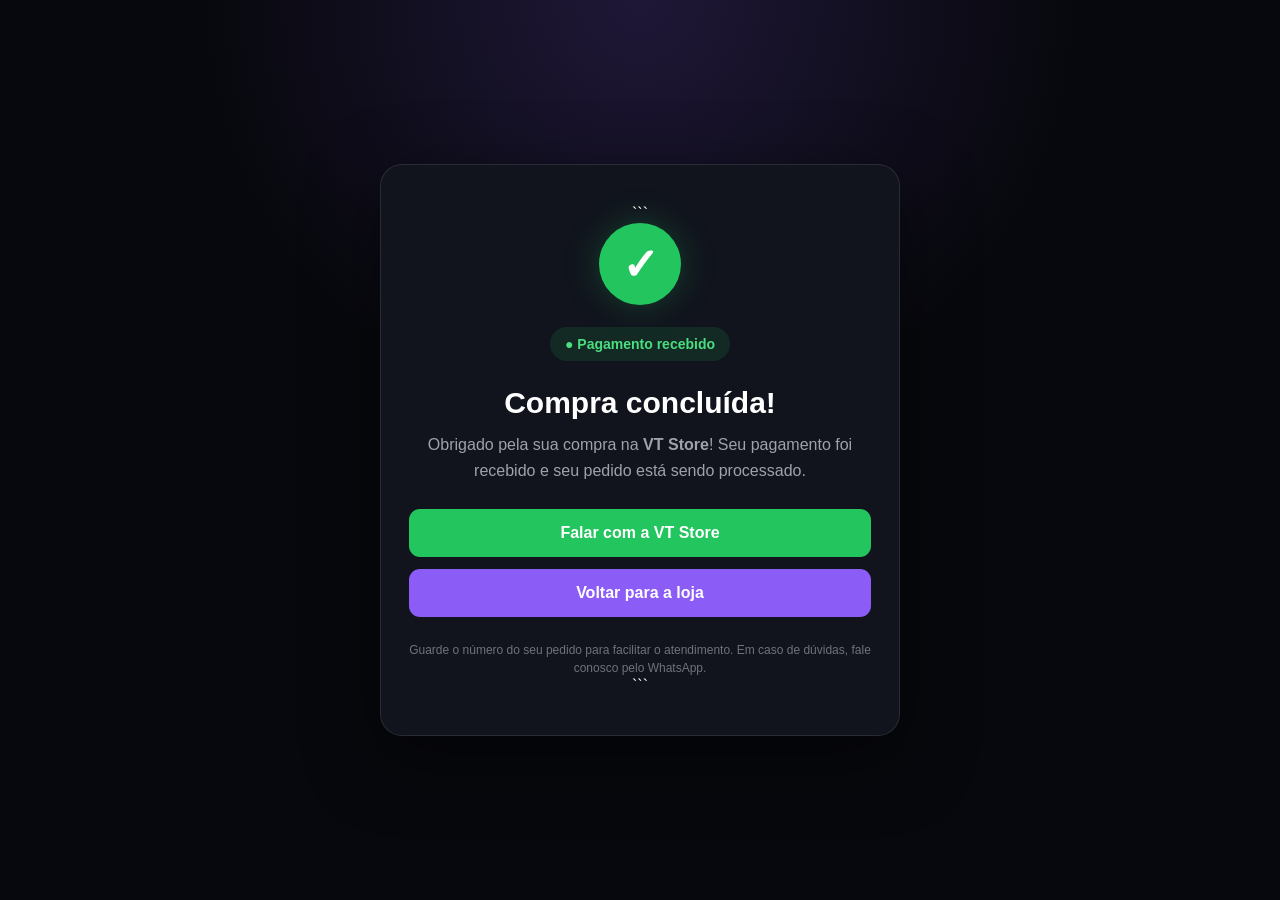
<file: pagamento-concluido.html>
<!DOCTYPE html>

<html lang="pt-BR">
<head>
  <meta charset="UTF-8">
  <meta name="viewport" content="width=device-width, initial-scale=1.0">

  <title>Pagamento concluído | VT Store</title>

  <style>
    * {
      box-sizing: border-box;
      margin: 0;
      padding: 0;
    }

    body {
      min-height: 100vh;
      display: flex;
      align-items: center;
      justify-content: center;
      padding: 20px;
      background:
        radial-gradient(circle at top, rgba(139,92,246,.18), transparent 40%),
        #07080d;
      color: #fff;
      font-family: Arial, sans-serif;
    }

    .box {
      width: 100%;
      max-width: 520px;
      padding: 40px 28px;
      border: 1px solid rgba(255,255,255,.10);
      border-radius: 22px;
      background: #11141d;
      box-shadow: 0 20px 70px rgba(0,0,0,.5);
      text-align: center;
    }

    .icon {
      width: 82px;
      height: 82px;
      margin: 0 auto 22px;
      display: flex;
      align-items: center;
      justify-content: center;
      border-radius: 50%;
      background: #22c55e;
      color: #fff;
      font-size: 44px;
      font-weight: bold;
      box-shadow: 0 0 35px rgba(34,197,94,.25);
    }

    h1 {
      margin-bottom: 12px;
      font-size: 30px;
    }

    .subtitle {
      color: #a1a1aa;
      line-height: 1.6;
      margin-bottom: 25px;
    }

    .order-box {
      display: none;
      margin: 20px 0;
      padding: 16px;
      border-radius: 12px;
      background: #0b0d13;
      border: 1px solid rgba(255,255,255,.08);
    }

    .order-label {
      display: block;
      margin-bottom: 7px;
      color: #71717a;
      font-size: 13px;
    }

    .order-number {
      color: #fff;
      font-size: 16px;
      font-weight: bold;
      word-break: break-all;
    }

    .status {
      display: inline-flex;
      align-items: center;
      gap: 8px;
      margin-bottom: 25px;
      padding: 9px 15px;
      border-radius: 999px;
      background: rgba(34,197,94,.12);
      color: #4ade80;
      font-size: 14px;
      font-weight: bold;
    }

    .buttons {
      display: flex;
      flex-direction: column;
      gap: 12px;
    }

    .button {
      display: block;
      width: 100%;
      padding: 15px 20px;
      border-radius: 11px;
      color: #fff;
      text-decoration: none;
      font-weight: bold;
      transition: .2s;
    }

    .button:hover {
      transform: translateY(-1px);
      opacity: .92;
    }

    .store-button {
      background: #8b5cf6;
    }

    .whatsapp-button {
      background: #22c55e;
    }

    .small {
      margin-top: 24px;
      color: #71717a;
      font-size: 12px;
      line-height: 1.5;
    }

    @media (max-width: 480px) {
      .box {
        padding: 35px 20px;
      }

      h1 {
        font-size: 26px;
      }

      .icon {
        width: 72px;
        height: 72px;
        font-size: 38px;
      }
    }
  </style>

</head>

<body>

  <div class="box">

```
<div class="icon">✓</div>

<div class="status">
  ● Pagamento recebido
</div>

<h1>Compra concluída!</h1>

<p class="subtitle">
  Obrigado pela sua compra na <strong>VT Store</strong>!
  Seu pagamento foi recebido e seu pedido está sendo processado.
</p>

<div class="order-box" id="orderBox">
  <span class="order-label">Número do pedido</span>
  <span class="order-number" id="orderNumber"></span>
</div>

<div class="buttons">

  <a
    class="button whatsapp-button"
    id="whatsappButton"
    href="#"
    target="_blank"
    rel="noopener"
  >
    Falar com a VT Store
  </a>

  <a
    class="button store-button"
    href="index.html"
  >
    Voltar para a loja
  </a>

</div>

<p class="small">
  Guarde o número do seu pedido para facilitar o atendimento.
  Em caso de dúvidas, fale conosco pelo WhatsApp.
</p>
```

  </div>

  <script>
document.addEventListener("DOMContentLoaded", function () {

  const params = new URLSearchParams(window.location.search);

  const orderNsu =
    params.get("order_nsu") ||
    params.get("orderNsu") ||
    params.get("nsu") ||
    params.get("order") ||
    "";

  const orderBox = document.getElementById("orderBox");
  const orderNumber = document.getElementById("orderNumber");
  const whatsappButton = document.getElementById("whatsappButton");

  if (orderNsu && orderNumber && orderBox) {

    orderNumber.textContent = orderNsu;
    orderBox.style.display = "block";

  }

  const whatsappNumber = "5515991713864";

  let mensagem =
    "Olá! Acabei de realizar uma compra na VT Store.";

  if (orderNsu) {
    mensagem +=
      "\n\nNúmero do pedido: " + orderNsu;
  }

  mensagem +=
    "\n\nGostaria de confirmar minha compra.";

  const whatsappLink =
    "https://wa.me/" +
    whatsappNumber +
    "?text=" +
    encodeURIComponent(mensagem);

  if (whatsappButton) {
    whatsappButton.href = whatsappLink;
  }

});
</script>
</file>
